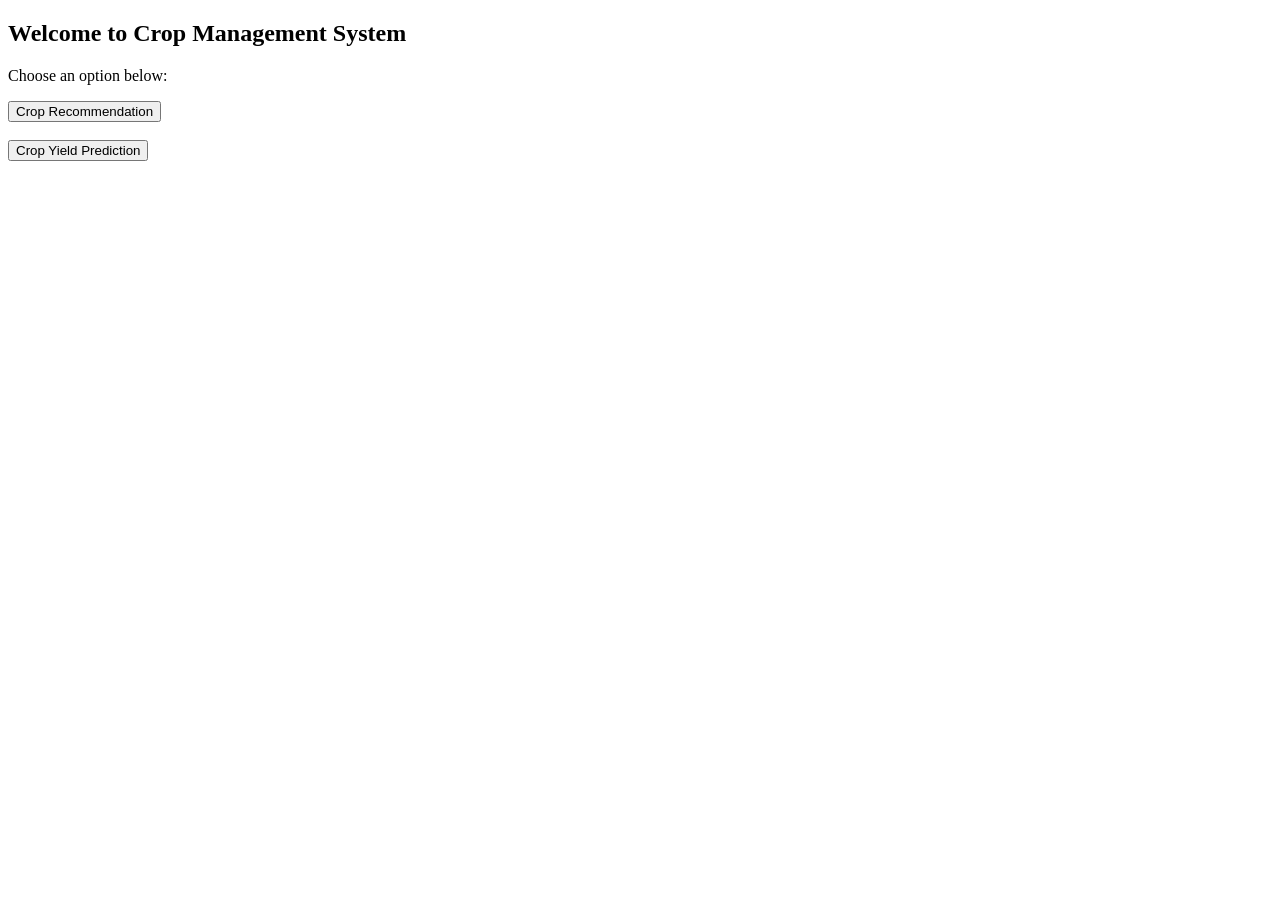
<file: crop_prediction_randomforest/templates/index.html>
<!DOCTYPE html>
<html lang="en">
<head>
    <meta charset="UTF-8">
    <meta name="viewport" content="width=device-width, initial-scale=1.0">
    <title>Crop Recommendation and Yield Prediction</title>
</head>
<body>
    <h2>Welcome to Crop Management System</h2>
    <p>Choose an option below:</p>

    <a href="/recommend_crop"><button>Crop Recommendation</button></a><br><br>
    <a href="/predict_yield"><button>Crop Yield Prediction</button></a>
</body>
</html>
</file>
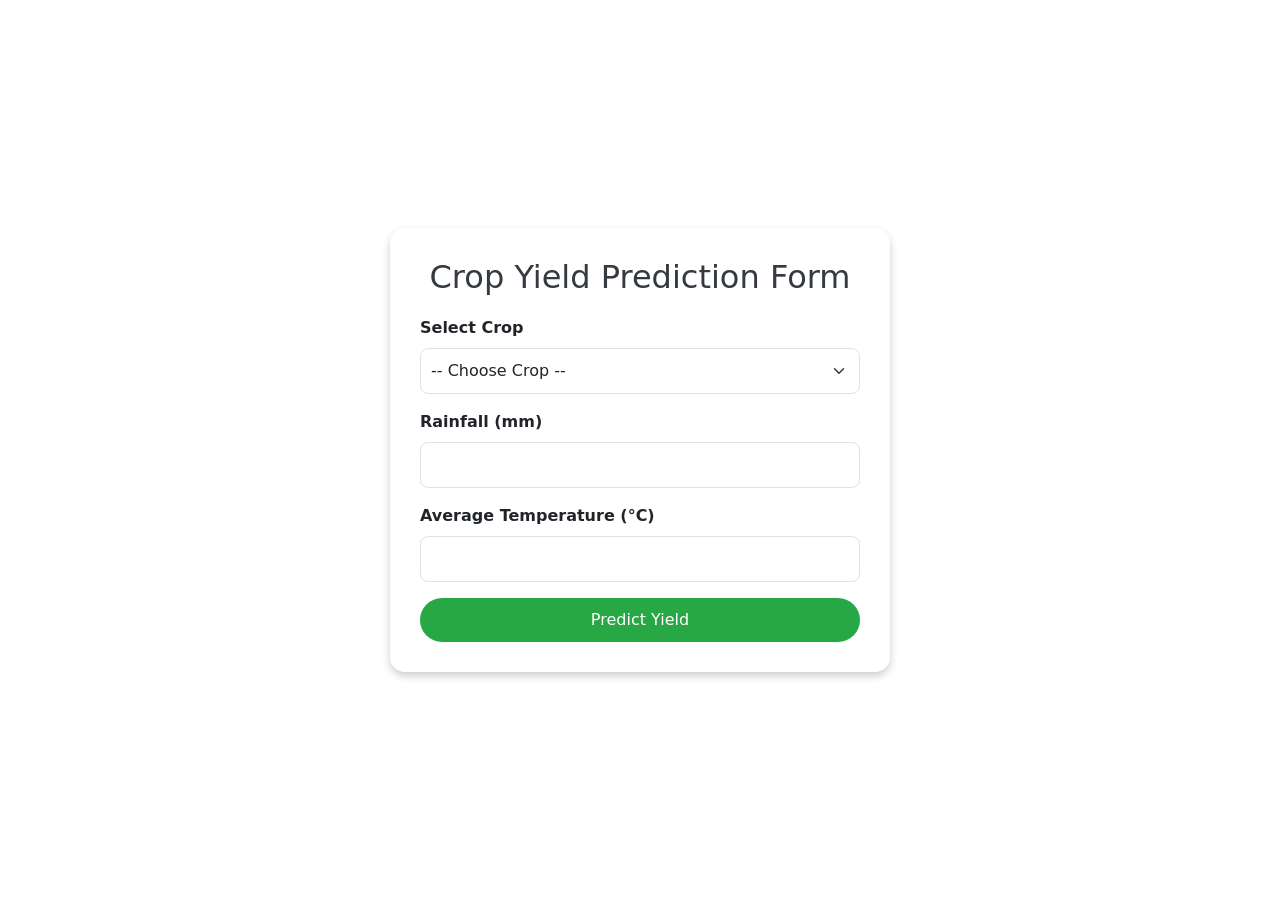
<file: crop_prediction_randomforest/templates/predict_yield.html>
<!DOCTYPE html>
<html lang="en">
<head>
    <meta charset="UTF-8">
    <meta name="viewport" content="width=device-width, initial-scale=1.0">
    <title>Crop Yield Prediction</title>
    <!-- Bootstrap CSS -->
    <link href="https://cdn.jsdelivr.net/npm/bootstrap@5.3.0-alpha1/dist/css/bootstrap.min.css" rel="stylesheet">
    <!-- Custom CSS -->
    <style>
        body {
            background-image: url('https://images.pexels.com/photos/1146717/pexels-photo-1146717.jpeg?auto=compress&cs=tinysrgb&w=1260&h=750&dpr=1'); /* Replace with your background image URL */
            background-size: cover;
            background-position: center;
            height: 100vh;
            display: flex;
            justify-content: center;
            align-items: center;
        }

        .form-container {
            background-color: rgba(255, 255, 255, 0.85);
            border-radius: 15px;
            padding: 30px;
            box-shadow: 0 4px 8px rgba(0, 0, 0, 0.2);
            max-width: 500px;
            width: 100%;
        }

        .form-title {
            font-size: 2rem;
            color: #343a40;
            text-align: center;
            margin-bottom: 20px;
        }

        .form-label {
            font-weight: bold;
        }

        .btn-submit {
            background-color: #28a745;
            border: none;
            border-radius: 25px;
            padding: 10px 20px;
            width: 100%;
            color: white;
        }

        .btn-submit:hover {
            background-color: #218838;
        }

        .form-control, .form-select {
            border-radius: 8px;
            padding: 10px;
            margin-bottom: 15px;
        }

    </style>
</head>
<body>

    <div class="form-container">
        <h2 class="form-title">Crop Yield Prediction Form</h2>
        <form action="/predict_yield" method="POST">
            <div class="mb-3">
                <label for="crop" class="form-label">Select Crop</label>
                <select class="form-select" id="crop" name="crop" required>
                    <option value="">-- Choose Crop --</option>
                    <option value="maize">Maize</option>
                    <option value="Potatoes">Potatoes</option>
                    <option value="rice">Rice</option>
                    <option value="Sorghum">Sorghum</option>
                    <option value="Soybeans">Soybeans</option>
                    <option value="Wheat">Wheat</option>
                    <option value="Cassava">Cassava</option>
                    <option value="Sweet potatoes">Sweet Potatoes</option>
                    <option value="banana">Banana</option>
                    <option value="Yams">Yams</option>
                </select>
            </div>
            <div class="mb-3">
                <label for="rainfall" class="form-label">Rainfall (mm)</label>
                <input type="number" step="0.1" class="form-control" id="rainfall" name="rainfall" required>
            </div>
            <div class="mb-3">
                <label for="avg_temp" class="form-label">Average Temperature (°C)</label>
                <input type="number" step="0.1" class="form-control" id="avg_temp" name="avg_temp" required>
            </div>
            <button type="submit" class="btn btn-submit">Predict Yield</button>
        </form>
    </div>

    <!-- Bootstrap JS (optional) -->
    <script src="https://cdn.jsdelivr.net/npm/bootstrap@5.3.0-alpha1/dist/js/bootstrap.bundle.min.js"></script>
</body>
</html>
</file>
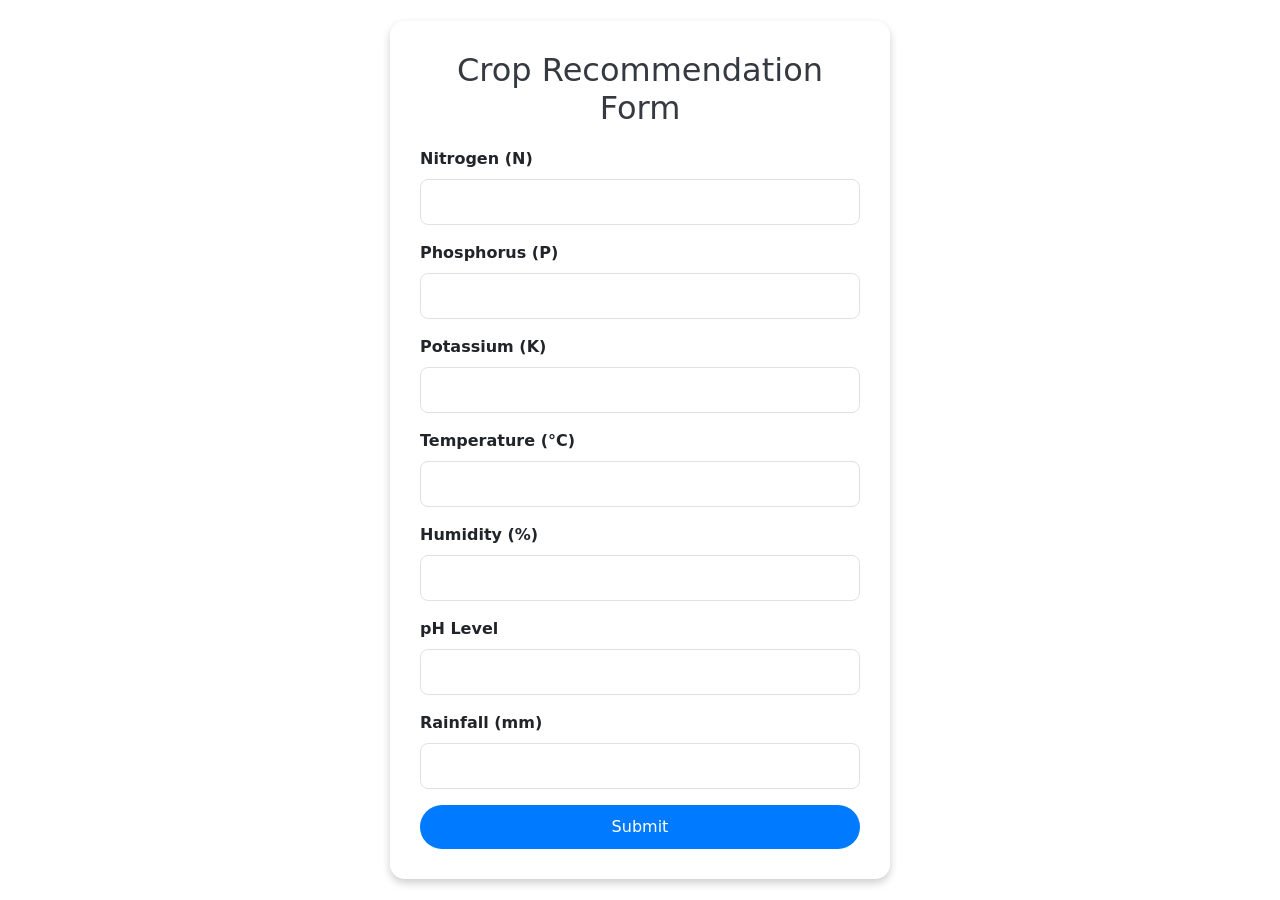
<file: crop_prediction_randomforest/templates/recommend_crop.html>
<!DOCTYPE html>
<html lang="en">
<head>
    <meta charset="UTF-8">
    <meta name="viewport" content="width=device-width, initial-scale=1.0">
    <title>Crop Recommendation Form</title>
    <!-- Bootstrap CSS -->
    <link href="https://cdn.jsdelivr.net/npm/bootstrap@5.3.0-alpha1/dist/css/bootstrap.min.css" rel="stylesheet">
    <!-- Custom CSS -->
    <style>
        /* Background Image Styling */
        body {
            background-image: url('https://images.pexels.com/photos/221016/pexels-photo-221016.jpeg?auto=compress&cs=tinysrgb&w=1260&h=750&dpr=1'); /* Replace with your background image URL */
            background-size: cover;
            background-position: center;
            height: 100vh;
            display: flex;
            justify-content: center;
            align-items: center;
        }

        /* Form Styling */
        .form-container {
            background-color: rgba(255, 255, 255, 0.85); /* Transparent white background */
            border-radius: 15px;
            padding: 30px;
            box-shadow: 0 4px 8px rgba(0, 0, 0, 0.2);
            max-width: 500px;
            width: 100%;
        }

        .form-title {
            font-size: 2rem;
            color: #343a40;
            text-align: center;
            margin-bottom: 20px;
        }

        .form-label {
            font-weight: bold;
        }

        .btn-submit {
            background-color: #007bff;
            border: none;
            border-radius: 25px;
            padding: 10px 20px;
            width: 100%;
            color: white;
        }

        .btn-submit:hover {
            background-color: #0056b3;
        }

        /* Custom Styling for Form Inputs */
        .form-control {
            border-radius: 8px;
            padding: 10px;
            margin-bottom: 15px;
        }

    </style>
</head>
<body>

    <div class="form-container">
        <h2 class="form-title">Crop Recommendation Form</h2>
        <form action="/recommend_crop" method="POST">
            <div class="mb-3">
                <label for="N" class="form-label">Nitrogen (N)</label>
                <input type="number" class="form-control" id="N" name="N" required>
            </div>
            <div class="mb-3">
                <label for="P" class="form-label">Phosphorus (P)</label>
                <input type="number" class="form-control" id="P" name="P" required>
            </div>
            <div class="mb-3">
                <label for="K" class="form-label">Potassium (K)</label>
                <input type="number" class="form-control" id="K" name="K" required>
            </div>
            <div class="mb-3">
                <label for="temperature" class="form-label">Temperature (°C)</label>
                <input type="number" step="0.1" class="form-control" id="temperature" name="temperature" required>
            </div>
            <div class="mb-3">
                <label for="humidity" class="form-label">Humidity (%)</label>
                <input type="number" class="form-control" id="humidity" name="humidity" required>
            </div>
            <div class="mb-3">
                <label for="ph" class="form-label">pH Level</label>
                <input type="number" step="0.1" class="form-control" id="ph" name="ph" required>
            </div>
            <div class="mb-3">
                <label for="rainfall" class="form-label">Rainfall (mm)</label>
                <input type="number" step="0.1" class="form-control" id="rainfall" name="rainfall" required>
            </div>
            <button type="submit" class="btn btn-submit">Submit</button>
        </form>
    </div>

    <!-- Bootstrap JS (optional) -->
    <script src="https://cdn.jsdelivr.net/npm/bootstrap@5.3.0-alpha1/dist/js/bootstrap.bundle.min.js"></script>
</body>
</html>
</file>
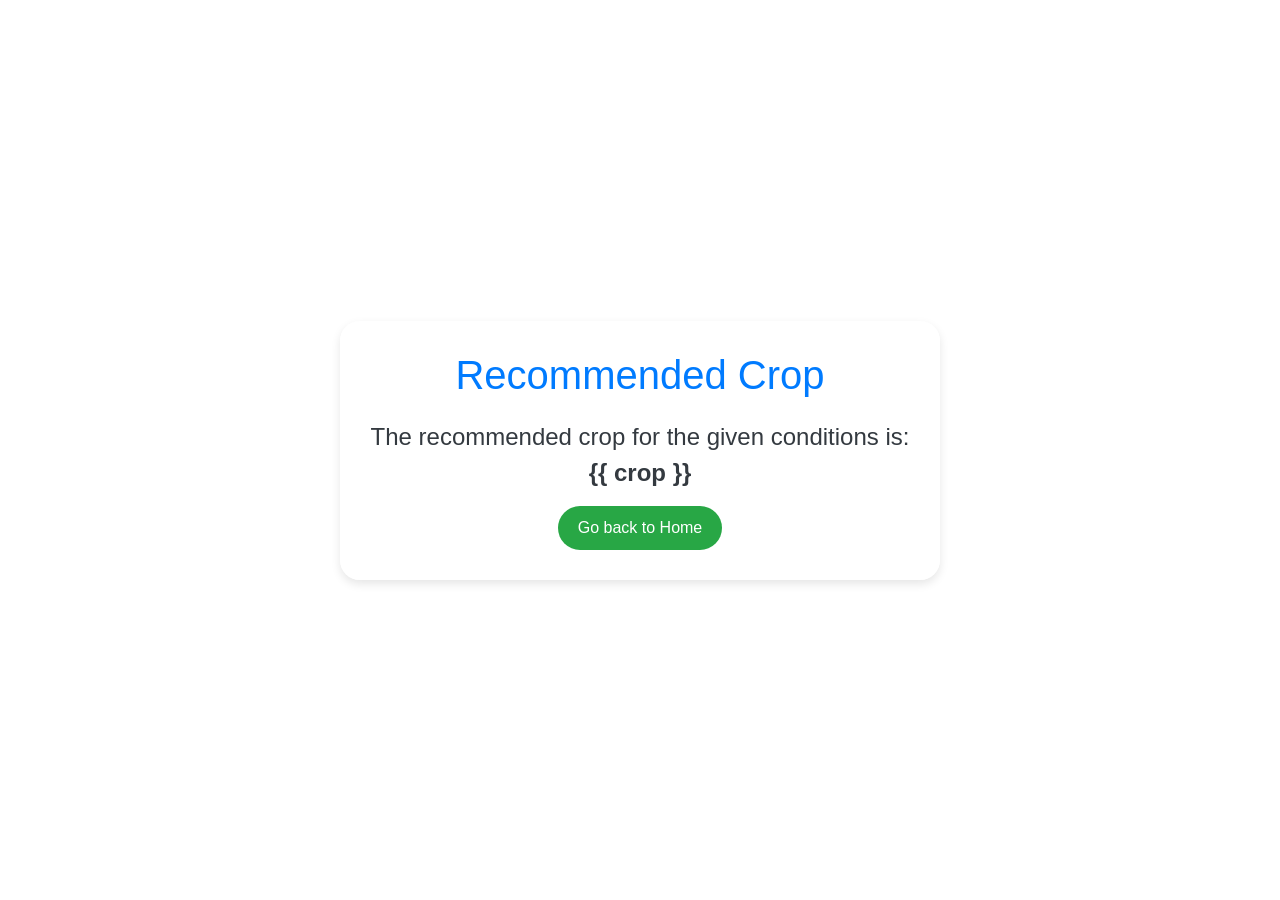
<file: crop_prediction_randomforest/templates/recommend_result.html>
<!DOCTYPE html>
<html lang="en">
<head>
    <meta charset="UTF-8">
    <meta name="viewport" content="width=device-width, initial-scale=1.0">
    <title>Crop Recommendation Result</title>
    <!-- Bootstrap CSS -->
    <link href="https://cdn.jsdelivr.net/npm/bootstrap@5.3.0-alpha1/dist/css/bootstrap.min.css" rel="stylesheet">
    <!-- Custom CSS -->
    <style>
        body {
            background-image: url('https://images.pexels.com/photos/221016/pexels-photo-221016.jpeg?auto=compress&cs=tinysrgb&w=1260&h=750&dpr=1'); /* Replace with your background image */
            background-size: cover;
            background-position: center;
            height: 100vh;
            display: flex;
            justify-content: center;
            align-items: center;
            font-family: 'Arial', sans-serif;
        }

        .result-container {
            background-color: rgba(255, 255, 255, 0.9); /* White with some transparency */
            border-radius: 20px;
            padding: 30px;
            max-width: 600px;
            width: 100%;
            box-shadow: 0 4px 10px rgba(0, 0, 0, 0.1);
            text-align: center;
        }

        .result-title {
            font-size: 2.5rem;
            color: #007bff;
            margin-bottom: 20px;
        }

        .result-text {
            font-size: 1.5rem;
            margin-bottom: 15px;
            color: #343a40;
        }

        .back-button {
            background-color: #28a745;
            color: white;
            padding: 10px 20px;
            border-radius: 25px;
            text-decoration: none;
            font-size: 1rem;
            display: inline-block;
        }

        .back-button:hover {
            background-color: #218838;
            color: white;
        }
    </style>
</head>
<body>

    <div class="result-container">
        <h2 class="result-title">Recommended Crop</h2>
        <p class="result-text">The recommended crop for the given conditions is: <strong>{{ crop }}</strong></p>
        <a href="/" class="back-button">Go back to Home</a>
    </div>

    <!-- Bootstrap JS (optional) -->
    <script src="https://cdn.jsdelivr.net/npm/bootstrap@5.3.0-alpha1/dist/js/bootstrap.bundle.min.js"></script>
</body>
</html>
</file>
